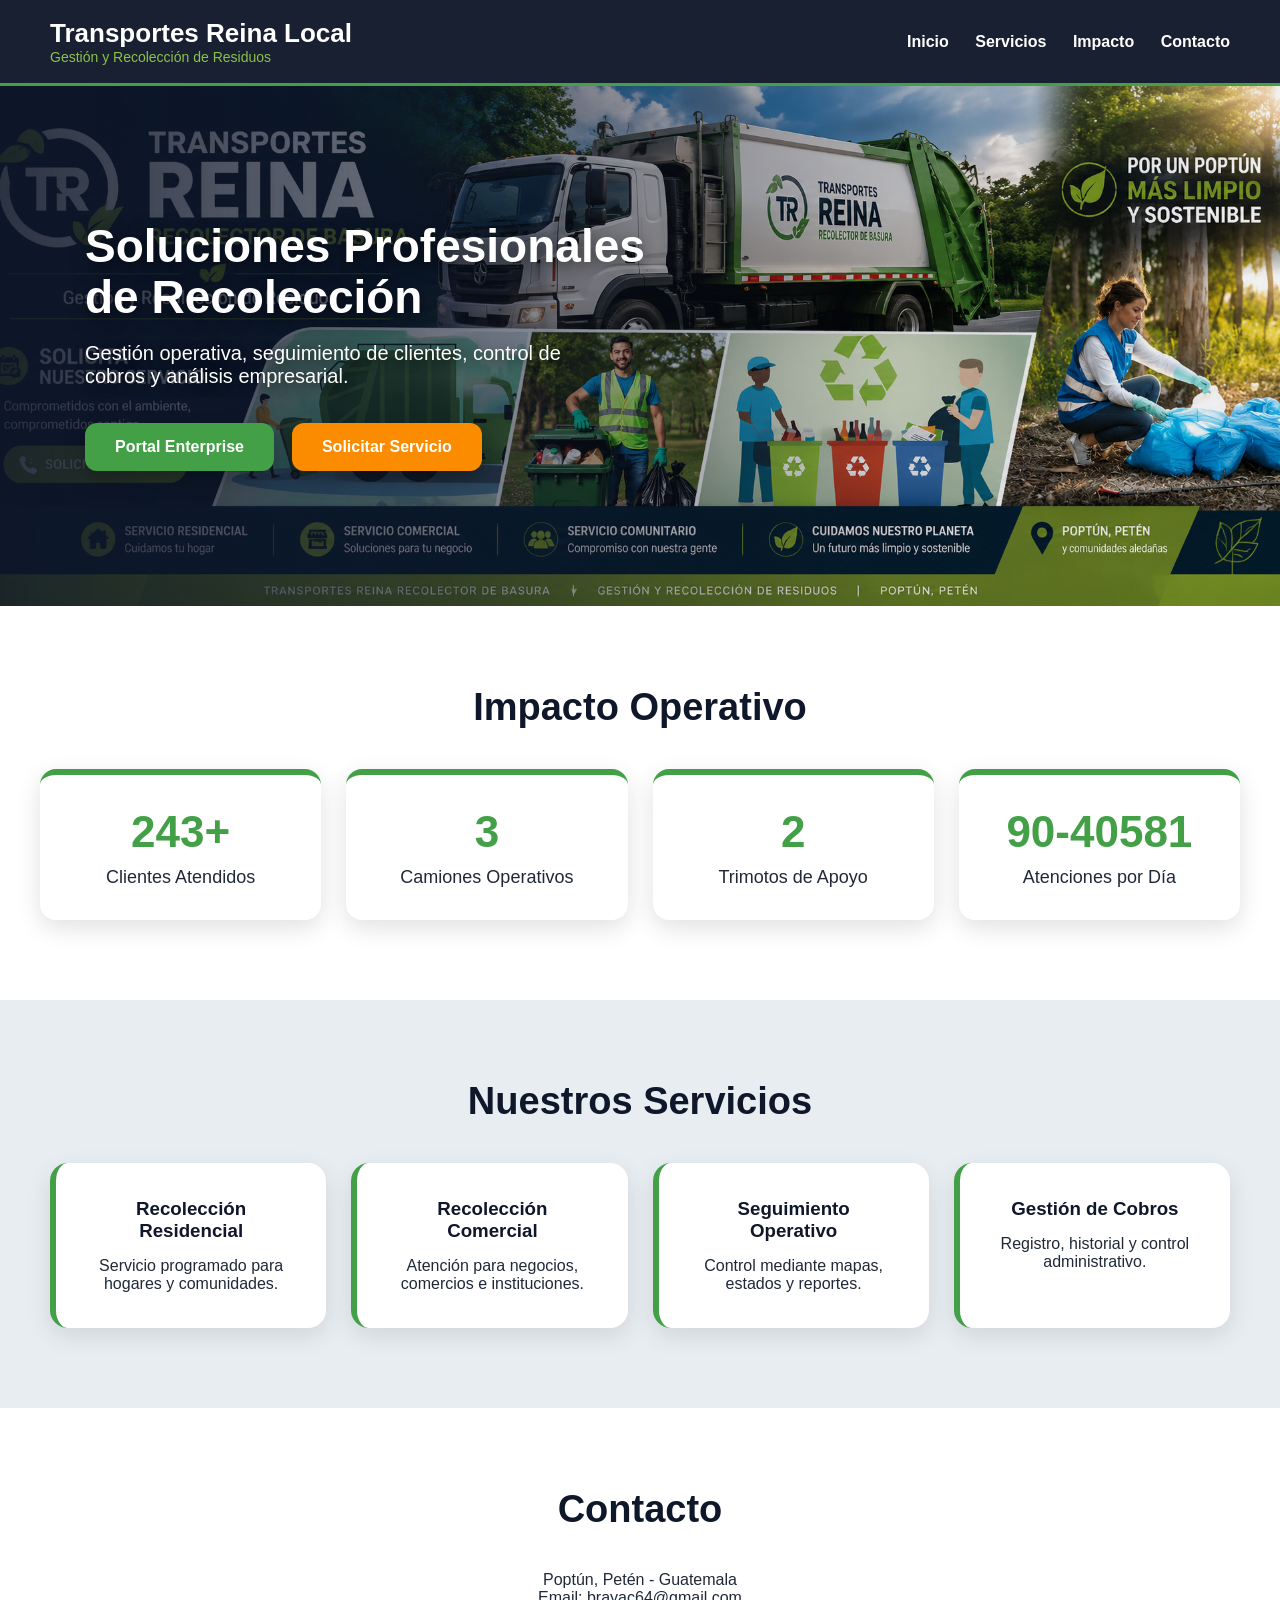
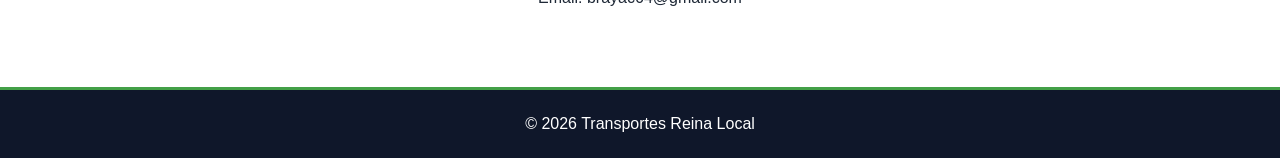
<file: index.html>
<!DOCTYPE html>
<html lang="es">
<head>
<meta charset="UTF-8">
<meta name="viewport" content="width=device-width, initial-scale=1.0">
<title>Transportes Reina Local</title>
<link rel="stylesheet" href="css/style.css">
</head>
<body>

<header>
    <div class="logo">
        <h1>Transportes Reina Local</h1>
        <p>Gestión y Recolección de Residuos</p>
    </div>

    <nav>
        <a href="#inicio">Inicio</a>
        <a href="pages/servicios.html">Servicios</a>
        <a href="#impacto">Impacto</a>
        <a href="#contacto">Contacto</a>
    </nav>
</header>

<section id="inicio" class="hero">
    <div class="slider">
        <img src="assets/banners/banner1.png" class="slide active">
        <img src="assets/banners/banner2.png" class="slide">
        <img src="assets/banners/banner3.png" class="slide">
    </div>

    <div class="hero-content">
        <h2>Soluciones Profesionales de Recolección</h2>
        <p>Gestión operativa, seguimiento de clientes, control de cobros y análisis empresarial.</p>

        <div class="botones">
            <a href="pages/login-enterprise.html" class="btn">Portal Enterprise</a>
            <a href="pages/solicitud.html" class="btn btn-verde">Solicitar Servicio</a>
        </div>
    </div>
</section>

<section id="impacto" class="impacto">
    <h2>Impacto Operativo</h2>

    <div class="impacto-grid">
        <div class="impacto-card">
            <h3>500+</h3>
            <p>Clientes Atendidos</p>
        </div>

        <div class="impacto-card">
            <h3>3</h3>
            <p>Camiones Operativos</p>
        </div>

        <div class="impacto-card">
            <h3>2</h3>
            <p>Trimotos de Apoyo</p>
        </div>

        <div class="impacto-card">
            <h3>90-150</h3>
            <p>Atenciones por Día</p>
        </div>
    </div>
</section>

<section id="servicios" class="servicios">
    <h2>Nuestros Servicios</h2>

    <div class="cards">
        <div class="card">
            <h3>Recolección Residencial</h3>
            <p>Servicio programado para hogares y comunidades.</p>
        </div>

        <div class="card">
            <h3>Recolección Comercial</h3>
            <p>Atención para negocios, comercios e instituciones.</p>
        </div>

        <div class="card">
            <h3>Seguimiento Operativo</h3>
            <p>Control mediante mapas, estados y reportes.</p>
        </div>

        <div class="card">
            <h3>Gestión de Cobros</h3>
            <p>Registro, historial y control administrativo.</p>
        </div>
    </div>
</section>

<section id="contacto" class="contacto">
    <h2>Contacto</h2>
    <p>Poptún, Petén - Guatemala</p>
    <p>Email: brayac64@gmail.com</p>
</section>

<footer>
    <p>© 2026 Transportes Reina Local</p>
</footer>

<script src="js/app.js"></script>
</body>
</html>
</file>
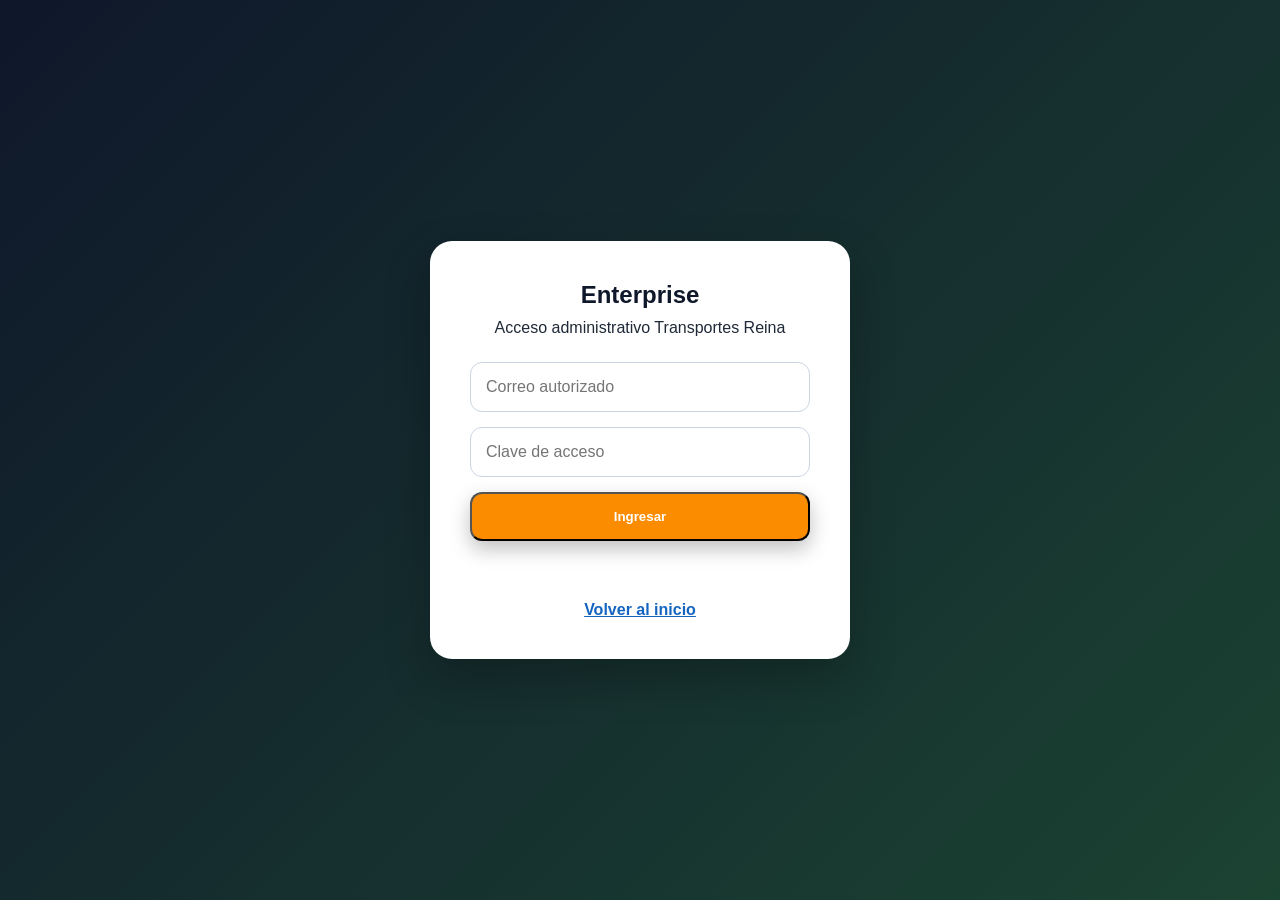
<file: pages/login-enterprise.html>
<!DOCTYPE html>
<html lang="es">
<head>
<meta charset="UTF-8">
<meta name="viewport" content="width=device-width, initial-scale=1.0">
<title>Login Enterprise | Transportes Reina</title>
<link rel="stylesheet" href="../css/style.css">
</head>
<body>

<section class="login-page">
    <div class="login-card">
        <h1>Enterprise</h1>
        <p>Acceso administrativo Transportes Reina</p>

        <form id="loginEnterprise">
            <input type="email" id="email" placeholder="Correo autorizado" required>
            <input type="password" id="password" placeholder="Clave de acceso" required>

            <button type="submit" class="btn btn-verde">Ingresar</button>
            <p id="loginMensaje"></p>
        </form>

        <a href="../index.html">Volver al inicio</a>
    </div>
</section>

<script src="../js/login-enterprise.js"></script>
</body>
</html>
</file>
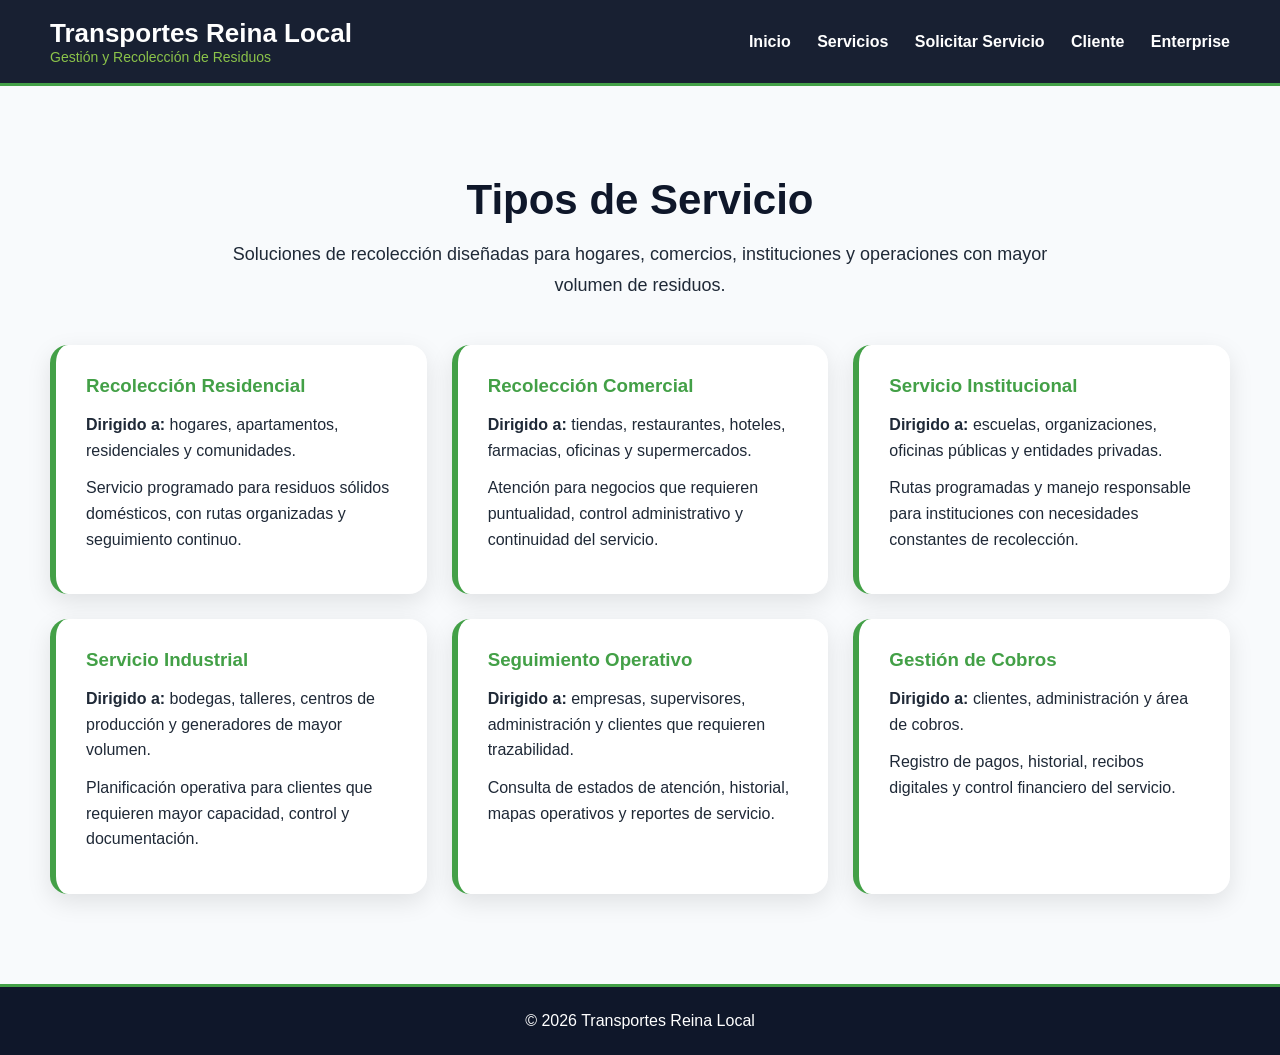
<file: pages/servicios.html>
<!DOCTYPE html>
<html lang="es">
<head>
<meta charset="UTF-8">
<meta name="viewport" content="width=device-width, initial-scale=1.0">
<title>Servicios | Transportes Reina Local</title>
<link rel="stylesheet" href="../css/style.css">
</head>
<body>

<header>
    <div class="logo">
        <h1>Transportes Reina Local</h1>
        <p>Gestión y Recolección de Residuos</p>
    </div>

    <nav>
        <a href="../index.html">Inicio</a>
        <a href="servicios.html">Servicios</a>
        <a href="solicitud.html">Solicitar Servicio</a>
        <a href="login-cliente.html">Cliente</a>
        <a href="login-enterprise.html">Enterprise</a>
    </nav>
</header>

<section class="servicios-detalle">
    <h2>Tipos de Servicio</h2>
    <p class="intro-servicios">
        Soluciones de recolección diseñadas para hogares, comercios,
        instituciones y operaciones con mayor volumen de residuos.
    </p>

    <div class="servicios-lista">

        <article class="servicio-item">
            <h3>Recolección Residencial</h3>
            <p><strong>Dirigido a:</strong> hogares, apartamentos, residenciales y comunidades.</p>
            <p>Servicio programado para residuos sólidos domésticos, con rutas organizadas y seguimiento continuo.</p>
        </article>

        <article class="servicio-item">
            <h3>Recolección Comercial</h3>
            <p><strong>Dirigido a:</strong> tiendas, restaurantes, hoteles, farmacias, oficinas y supermercados.</p>
            <p>Atención para negocios que requieren puntualidad, control administrativo y continuidad del servicio.</p>
        </article>

        <article class="servicio-item">
            <h3>Servicio Institucional</h3>
            <p><strong>Dirigido a:</strong> escuelas, organizaciones, oficinas públicas y entidades privadas.</p>
            <p>Rutas programadas y manejo responsable para instituciones con necesidades constantes de recolección.</p>
        </article>

        <article class="servicio-item">
            <h3>Servicio Industrial</h3>
            <p><strong>Dirigido a:</strong> bodegas, talleres, centros de producción y generadores de mayor volumen.</p>
            <p>Planificación operativa para clientes que requieren mayor capacidad, control y documentación.</p>
        </article>

        <article class="servicio-item">
            <h3>Seguimiento Operativo</h3>
            <p><strong>Dirigido a:</strong> empresas, supervisores, administración y clientes que requieren trazabilidad.</p>
            <p>Consulta de estados de atención, historial, mapas operativos y reportes de servicio.</p>
        </article>

        <article class="servicio-item">
            <h3>Gestión de Cobros</h3>
            <p><strong>Dirigido a:</strong> clientes, administración y área de cobros.</p>
            <p>Registro de pagos, historial, recibos digitales y control financiero del servicio.</p>
        </article>

    </div>
</section>

<footer>
    <p>© 2026 Transportes Reina Local</p>
</footer>

</body>
</html>
</file>
<file: css/style.css>
:root{
    --verde:#43A047;
    --verde-claro:#8BC34A;
    --azul:#1565C0;
    --oscuro:#0F172A;
    --naranja:#FB8C00;
    --claro:#F8FAFC;
    --gris:#E8EDF2;
    --texto:#1F2937;
}

*{
    margin:0;
    padding:0;
    box-sizing:border-box;
    font-family:Segoe UI, Arial, sans-serif;
}

body{
    background:var(--claro);
    color:var(--texto);
}

header{
    background:rgba(15,23,42,.96);
    color:white;
    padding:18px 50px;
    display:flex;
    justify-content:space-between;
    align-items:center;
    position:sticky;
    top:0;
    z-index:100;
    border-bottom:3px solid var(--verde);
}

.logo h1{
    font-size:26px;
}

.logo p{
    font-size:14px;
    color:var(--verde-claro);
}

nav a{
    color:white;
    text-decoration:none;
    margin-left:22px;
    font-weight:600;
}

nav a:hover{
    color:var(--verde-claro);
}

.hero{
    position:relative;
    height:680px;
    overflow:hidden;
}

.slider{
    position:absolute;
    width:100%;
    height:100%;
}

.slide{
    position:absolute;
    width:100%;
    height:100%;
    object-fit:cover;
    opacity:0;
    transition:opacity 1s ease-in-out;
}

.slide.active{
    opacity:1;
}

.hero-content{
    position:relative;
    z-index:10;
    height:100%;
    display:flex;
    flex-direction:column;
    justify-content:center;
    align-items:center;
    text-align:center;
    color:white;
    background:linear-gradient(
        rgba(15,23,42,.25),
        rgba(15,23,42,.65)
    );
    padding:20px;
}

.hero-content h2{
    font-size:56px;
    max-width:1000px;
    margin-bottom:20px;
    text-shadow:0 4px 18px rgba(0,0,0,.6);
}

.hero-content p{
    font-size:22px;
    max-width:850px;
    text-shadow:0 3px 12px rgba(0,0,0,.6);
}

.botones{
    margin-top:35px;
    display:flex;
    gap:18px;
    flex-wrap:wrap;
    justify-content:center;
}

.btn{
    background:var(--verde);
    padding:15px 30px;
    border-radius:12px;
    text-decoration:none;
    color:white;
    font-weight:bold;
    transition:.3s;
    box-shadow:0 8px 20px rgba(0,0,0,.25);
}

.btn:hover{
    transform:translateY(-3px);
    background:var(--azul);
}

.btn-verde{
    background:var(--naranja);
}

.btn-verde:hover{
    background:#e07800;
}

.impacto{
    background:white;
    color:var(--texto);
    padding:80px 40px;
    text-align:center;
}

.impacto h2,
.servicios h2,
.contacto h2{
    margin-bottom:40px;
    font-size:38px;
    color:var(--oscuro);
}

.impacto-grid{
    display:grid;
    grid-template-columns:repeat(auto-fit,minmax(220px,1fr));
    gap:25px;
}

.impacto-card{
    background:white;
    border-radius:16px;
    padding:32px;
    box-shadow:0 8px 25px rgba(0,0,0,.12);
    border-top:6px solid var(--verde);
}

.impacto-card h3{
    font-size:44px;
    color:var(--verde);
}

.impacto-card p{
    margin-top:10px;
    font-size:18px;
}

.servicios{
    padding:80px 50px;
    text-align:center;
    background:var(--gris);
}

.cards{
    display:grid;
    grid-template-columns:repeat(auto-fit,minmax(250px,1fr));
    gap:25px;
}

.card{
    background:white;
    padding:35px;
    border-radius:18px;
    box-shadow:0 8px 25px rgba(0,0,0,.1);
    border-left:6px solid var(--verde);
}

.card h3{
    color:var(--oscuro);
    margin-bottom:15px;
}

.card:hover{
    transform:translateY(-4px);
    transition:.3s;
    border-left-color:var(--naranja);
}

.contacto{
    padding:80px 40px;
    text-align:center;
    background:white;
}

footer{
    background:var(--oscuro);
    color:white;
    text-align:center;
    padding:25px;
    border-top:3px solid var(--verde);
}

@media(max-width:768px){
    header{
        flex-direction:column;
        gap:15px;
        padding:18px;
    }

    nav a{
        margin:8px;
        display:inline-block;
    }

    .hero{
        height:560px;
    }

    .hero-content h2{
        font-size:34px;
    }

    .hero-content p{
        font-size:18px;
    }
}

.cobertura{
    padding:90px 50px;
    background:linear-gradient(135deg,#0F172A,#1B4332);
    color:white;
    text-align:center;
}

.cobertura-texto span{
    color:var(--verde-claro);
    font-weight:bold;
    text-transform:uppercase;
}

.cobertura-texto h2{
    font-size:42px;
    margin:15px 0;
}

.cobertura-texto p{
    max-width:850px;
    margin:auto;
    font-size:19px;
    line-height:1.6;
}

.cobertura-grid{
    margin-top:45px;
    display:grid;
    grid-template-columns:repeat(auto-fit,minmax(220px,1fr));
    gap:25px;
}

.zona{
    background:rgba(255,255,255,.12);
    border:1px solid rgba(255,255,255,.25);
    padding:35px;
    border-radius:18px;
    font-size:24px;
    font-weight:bold;
    transition:.3s;
}

.zona:hover{
    background:var(--verde);
    transform:translateY(-5px);
}

/* Ajuste profesional del banner principal */
.hero{
    height:520px;
}

.hero-content{
    align-items:flex-start;
    text-align:left;
    padding-left:85px;
    padding-right:40px;
    background:linear-gradient(
        90deg,
        rgba(15,23,42,.88) 0%,
        rgba(15,23,42,.60) 35%,
        rgba(15,23,42,.15) 70%,
        rgba(15,23,42,.05) 100%
    );
}

.hero-content h2{
    font-size:46px;
    max-width:580px;
    line-height:1.1;
}

.hero-content h2::first-line{
    color:white;
}

.hero-content p{
    font-size:20px;
    max-width:520px;
}

.botones{
    justify-content:flex-start;
}

@media(max-width:768px){
    .hero{
        height:560px;
    }

    .hero-content{
        align-items:center;
        text-align:center;
        padding:25px;
        background:rgba(15,23,42,.65);
    }

    .botones{
        justify-content:center;
    }
}

/* EMPRESA */

.empresa{
    padding:90px 50px;
    background:white;
    text-align:center;
}

.empresa span{
    color:var(--verde);
    font-weight:bold;
    text-transform:uppercase;
}

.empresa h2{
    font-size:42px;
    margin:15px 0 25px;
    color:var(--oscuro);
}

.empresa p{
    max-width:1000px;
    margin:15px auto;
    line-height:1.8;
    font-size:18px;
}

/* MISION Y VISION */

.mision-vision{
    display:grid;
    grid-template-columns:repeat(auto-fit,minmax(320px,1fr));
    gap:30px;
    padding:70px 50px;
    background:var(--gris);
}

.bloque{
    background:white;
    padding:35px;
    border-radius:18px;
    box-shadow:0 8px 20px rgba(0,0,0,.08);
    border-top:6px solid var(--verde);
}

.bloque h3{
    margin-bottom:20px;
    color:var(--oscuro);
}

/* VALORES */

.valores{
    padding:90px 50px;
    text-align:center;
    background:white;
}

.valores h2{
    margin-bottom:40px;
    font-size:38px;
    color:var(--oscuro);
}

.valores-grid{
    display:grid;
    grid-template-columns:repeat(auto-fit,minmax(250px,1fr));
    gap:25px;
}

.valor{
    background:white;
    border-radius:18px;
    padding:30px;
    box-shadow:0 8px 20px rgba(0,0,0,.08);
    border-bottom:5px solid var(--verde);
}

.valor h3{
    color:var(--verde);
    margin-bottom:15px;
}

.servicios-detalle{
    padding:90px 50px;
    background:var(--claro);
    text-align:center;
}

.servicios-detalle h2{
    font-size:42px;
    color:var(--oscuro);
    margin-bottom:15px;
}

.intro-servicios{
    max-width:850px;
    margin:0 auto 45px;
    font-size:18px;
    line-height:1.7;
}

.servicios-lista{
    display:grid;
    grid-template-columns:repeat(auto-fit,minmax(320px,1fr));
    gap:25px;
    text-align:left;
}

.servicio-item{
    background:white;
    padding:30px;
    border-radius:18px;
    box-shadow:0 8px 25px rgba(0,0,0,.1);
    border-left:6px solid var(--verde);
}

.servicio-item h3{
    color:var(--verde);
    margin-bottom:15px;
}

.servicio-item p{
    margin-bottom:12px;
    line-height:1.6;
}

/* ANIMACIONES KPI Y TARJETAS */

.impacto-card,
.card,
.servicio-item{
    opacity:0;
    transform:translateY(25px);
    animation:fadeUp .8s ease forwards;
}

.impacto-card:nth-child(1),
.card:nth-child(1),
.servicio-item:nth-child(1){ animation-delay:.1s; }

.impacto-card:nth-child(2),
.card:nth-child(2),
.servicio-item:nth-child(2){ animation-delay:.2s; }

.impacto-card:nth-child(3),
.card:nth-child(3),
.servicio-item:nth-child(3){ animation-delay:.3s; }

.impacto-card:nth-child(4),
.card:nth-child(4),
.servicio-item:nth-child(4){ animation-delay:.4s; }

.impacto-card:hover,
.card:hover,
.servicio-item:hover{
    transform:translateY(-8px) scale(1.02);
    box-shadow:0 15px 35px rgba(0,0,0,.18);
}

@keyframes fadeUp{
    to{
        opacity:1;
        transform:translateY(0);
    }
}

.impacto-card h3{
    transition:.3s;
}

.impacto-card:hover h3{
    color:var(--naranja);
    transform:scale(1.08);
}

.enterprise,
.enterprise-tabla{
    padding:80px 50px;
    background:var(--claro);
}

.enterprise h2,
.enterprise-tabla h2{
    text-align:center;
    font-size:38px;
    color:var(--oscuro);
    margin-bottom:40px;
}

.filtros{
    display:flex;
    gap:15px;
    margin-bottom:25px;
    flex-wrap:wrap;
}

.filtros input,
.filtros select{
    padding:14px;
    border:1px solid #cfd8dc;
    border-radius:10px;
    min-width:220px;
}

table{
    width:100%;
    border-collapse:collapse;
    background:white;
    border-radius:16px;
    overflow:hidden;
    box-shadow:0 8px 25px rgba(0,0,0,.08);
}

th{
    background:var(--oscuro);
    color:white;
    padding:16px;
    text-align:left;
}

td{
    padding:16px;
    border-bottom:1px solid #e5e7eb;
}

tr:hover{
    background:#f1f8ee;
}

.modulo-grid{
    display:grid;
    grid-template-columns:repeat(auto-fit,minmax(240px,1fr));
    gap:25px;
    padding:40px 50px;
}

.modulo-card{
    background:white;
    padding:28px;
    border-radius:18px;
    box-shadow:0 8px 25px rgba(0,0,0,.1);
    border-left:6px solid var(--verde);
}

.modulo-card h3{
    color:var(--oscuro);
    margin-bottom:12px;
}

.modulo-card p{
    line-height:1.5;
}

.acciones{
    display:flex;
    gap:12px;
    flex-wrap:wrap;
    margin-top:25px;
}

.btn-mini{
    padding:10px 16px;
    border:none;
    border-radius:10px;
    background:var(--verde);
    color:white;
    font-weight:bold;
    cursor:pointer;
}

.btn-mini.naranja{
    background:var(--naranja);
}

.btn-mini.azul{
    background:var(--azul);
}

.formulario-servicio{
    padding:80px 50px;
    background:var(--claro);
    max-width:1100px;
    margin:auto;
}

.formulario-servicio h2{
    font-size:38px;
    color:var(--oscuro);
    margin-bottom:20px;
    text-align:center;
}

.aviso-pago{
    background:#fff7ed;
    border-left:6px solid var(--naranja);
    padding:18px;
    border-radius:12px;
    margin-bottom:30px;
    font-weight:bold;
}

#formSolicitud{
    display:grid;
    gap:18px;
}

#formSolicitud input,
#formSolicitud select,
#formSolicitud textarea{
    padding:15px;
    border:1px solid #cbd5e1;
    border-radius:12px;
    font-size:16px;
}

#formSolicitud textarea{
    min-height:90px;
}

.label-foto{
    background:white;
    padding:18px;
    border-radius:12px;
    border:1px dashed #94a3b8;
}

#mapaSolicitud{
    height:380px;
    border-radius:18px;
    overflow:hidden;
    box-shadow:0 8px 25px rgba(0,0,0,.15);
}

.terminos-box{
    background:white;
    border-radius:16px;
    padding:22px;
    box-shadow:0 8px 20px rgba(0,0,0,.08);
}

.terminos-box a{
    display:inline-block;
    margin:12px 0;
    color:var(--azul);
    font-weight:bold;
}

.terminos-box label{
    display:block;
    margin-top:10px;
}

#mensajeSolicitud{
    font-weight:bold;
    color:var(--verde);
}

.solicitud-exito{
    min-height:100vh;
    display:flex;
    justify-content:center;
    align-items:center;
    background:linear-gradient(135deg,#0F172A,#1B4332);
    padding:30px;
    text-align:center;
}

.exito-card{
    background:white;
    max-width:720px;
    padding:45px;
    border-radius:24px;
    box-shadow:0 20px 50px rgba(0,0,0,.25);
    border-top:8px solid var(--verde);
}

.exito-card h1{
    color:var(--verde);
    margin-bottom:20px;
}

.exito-card p{
    font-size:18px;
    line-height:1.6;
    margin-bottom:12px;
}

.codigo-solicitud{
    font-size:26px;
    font-weight:bold;
    color:var(--oscuro);
}

.redirigiendo{
    margin-top:20px;
    color:var(--naranja);
    font-weight:bold;
}

.login-page{
    min-height:100vh;
    display:flex;
    justify-content:center;
    align-items:center;
    background:linear-gradient(135deg,#0F172A,#1B4332);
    padding:30px;
}

.login-card{
    background:white;
    width:100%;
    max-width:420px;
    padding:40px;
    border-radius:22px;
    box-shadow:0 20px 45px rgba(0,0,0,.25);
    text-align:center;
}

.login-card h1{
    color:var(--oscuro);
    margin-bottom:10px;
}

.login-card p{
    margin-bottom:25px;
}

.login-card form{
    display:grid;
    gap:15px;
}

.login-card input{
    padding:15px;
    border:1px solid #cbd5e1;
    border-radius:12px;
    font-size:16px;
}

.login-card a{
    display:block;
    margin-top:20px;
    color:var(--azul);
    font-weight:bold;
}

.cliente-modal{
    position:fixed;
    inset:0;
    background:rgba(15,23,42,.78);
    z-index:9999;
    overflow:auto;
    padding:35px;
}

.cliente-perfil{
    background:white;
    max-width:1200px;
    margin:auto;
    border-radius:24px;
    padding:35px;
    position:relative;
    box-shadow:0 20px 60px rgba(0,0,0,.35);
}

.cerrar-modal{
    position:absolute;
    top:18px;
    right:22px;
    border:none;
    background:var(--naranja);
    color:white;
    font-size:28px;
    width:42px;
    height:42px;
    border-radius:50%;
    cursor:pointer;
}

.perfil-header{
    display:flex;
    justify-content:space-between;
    gap:20px;
    align-items:center;
    border-bottom:1px solid #e5e7eb;
    padding-bottom:20px;
    margin-bottom:25px;
}

.estado{
    display:inline-block;
    padding:8px 14px;
    border-radius:999px;
    color:white;
    font-weight:bold;
}

.estado.activo{
    background:var(--verde);
}

.estado.inactivo{
    background:#64748b;
}

.perfil-grid{
    display:grid;
    grid-template-columns:2fr 1fr;
    gap:30px;
}

.foto-cliente{
    width:100%;
    max-height:280px;
    object-fit:cover;
    border-radius:18px;
    margin-bottom:20px;
    box-shadow:0 8px 25px rgba(0,0,0,.15);
}

.perfil-datos,
.perfil-indicadores,
.historial-cliente{
    background:#f8fafc;
    padding:25px;
    border-radius:18px;
}

.perfil-datos p{
    margin:10px 0;
}

.perfil-indicadores{
    display:grid;
    gap:20px;
}

.anillo{
    width:145px;
    height:145px;
    border-radius:50%;
    border:14px solid var(--verde);
    display:flex;
    flex-direction:column;
    justify-content:center;
    align-items:center;
    margin:auto;
    background:white;
    box-shadow:0 8px 25px rgba(0,0,0,.12);
}

.anillo span{
    font-size:28px;
    font-weight:bold;
    color:var(--oscuro);
}

.anillo p{
    font-size:14px;
    margin-top:5px;
}

.historial-cliente{
    margin-top:30px;
}

@media print{
    body *{
        visibility:hidden;
    }

    .cliente-modal,
    .cliente-modal *{
        visibility:visible;
    }

    .cliente-modal{
        position:absolute;
        inset:0;
        background:white;
        padding:0;
    }

    .cerrar-modal,
    .perfil-header button{
        display:none;
    }

    .cliente-perfil{
        box-shadow:none;
        border-radius:0;
    }
}

@media(max-width:900px){
    .perfil-grid{
        grid-template-columns:1fr;
    }

    .perfil-header{
        flex-direction:column;
        align-items:flex-start;
    }
}

.ficha-pro{
    max-width:1180px;
    padding:34px;
}

.ficha-top{
    display:grid;
    grid-template-columns:360px 1fr auto;
    gap:28px;
    align-items:start;
    border-bottom:1px solid #e5e7eb;
    padding-bottom:24px;
    margin-bottom:22px;
}

.foto-ficha-pro{
    width:100%;
    height:230px;
    object-fit:cover;
    border-radius:16px;
    box-shadow:0 8px 25px rgba(0,0,0,.18);
}

.ficha-titulo h2{
    font-size:30px;
    color:var(--oscuro);
}

.resumen-cliente{
    display:grid;
    grid-template-columns:repeat(4,1fr);
    gap:16px;
    margin-bottom:24px;
}

.resumen-cliente div{
    background:white;
    border:1px solid #e5e7eb;
    border-radius:14px;
    padding:16px;
    box-shadow:0 8px 18px rgba(0,0,0,.06);
}

.resumen-cliente span{
    display:block;
    font-size:13px;
    color:#64748b;
    margin-bottom:6px;
}

.resumen-cliente strong{
    color:var(--oscuro);
    font-size:17px;
}

.ficha-grid-pro{
    display:grid;
    grid-template-columns:1fr 1.25fr;
    gap:26px;
}

.info-box,
.indicadores-pro{
    background:#f8fafc;
    border-radius:18px;
    padding:24px;
}

.info-box p{
    margin:11px 0;
}

.indicadores-row{
    display:grid;
    grid-template-columns:repeat(3,1fr);
    gap:16px;
    margin-top:20px;
}

.anillo-pro{
    width:145px;
    height:145px;
    border-radius:50%;
    background:white;
    margin:auto;
    display:flex;
    flex-direction:column;
    justify-content:center;
    align-items:center;
    box-shadow:0 8px 25px rgba(0,0,0,.12);
    text-align:center;
    padding:12px;
}

.anillo-pro.verde{ border:14px solid var(--verde); }
.anillo-pro.azul{ border:14px solid var(--azul); }
.anillo-pro.morado{ border:14px solid #6d28d9; }

.anillo-pro span{
    font-size:29px;
    font-weight:bold;
    color:var(--oscuro);
}

.anillo-pro small{
    font-size:12px;
    font-weight:bold;
}

@media(max-width:1000px){
    .ficha-top,
    .ficha-grid-pro,
    .resumen-cliente{
        grid-template-columns:1fr;
    }

    .indicadores-row{
        grid-template-columns:1fr;
    }
}

.enterprise-body{
    display:flex;
    background:#eef2f7;
}

.enterprise-sidebar{
    width:260px;
    min-height:100vh;
    background:linear-gradient(180deg,#0F172A,#132238);
    color:white;
    position:fixed;
    left:0;
    top:0;
    padding:25px 18px;
    z-index:50;
}

.side-logo h2{
    font-size:22px;
    line-height:1.1;
    margin-bottom:35px;
}

.side-logo span{
    color:var(--naranja);
    font-size:34px;
}

.enterprise-sidebar a{
    display:block;
    color:white;
    text-decoration:none;
    padding:14px 18px;
    border-radius:12px;
    margin-bottom:8px;
    font-weight:600;
}

.enterprise-sidebar a:hover,
.enterprise-sidebar a.activo{
    background:var(--verde);
}

.cerrar-sesion{
    position:absolute;
    bottom:25px;
    left:18px;
    right:18px;
    padding:14px;
    border:none;
    border-radius:12px;
    background:#dc2626;
    color:white;
    font-weight:bold;
    cursor:pointer;
}

.enterprise-main{
    margin-left:260px;
    width:calc(100% - 260px);
    min-height:100vh;
}

.enterprise-topbar{
    position:sticky;
    top:0;
    z-index:100;
}

.enterprise-body{
    overflow-x:hidden;
}
.enterprise-topbar{
    height:90px;
    background:#0F172A;
    color:white;
    display:flex;
    align-items:center;
    justify-content:space-between;
    padding:0 35px;
    border-bottom:3px solid var(--verde);
}

.enterprise-topbar h1{
    font-size:22px;
}

.enterprise-topbar h1 span{
    color:var(--verde-claro);
    font-size:15px;
}

.top-kpis{
    display:flex;
    gap:16px;
}

.top-kpis div{
    background:#17233a;
    padding:12px 18px;
    border-radius:12px;
    min-width:140px;
}

.top-kpis strong{
    display:block;
    font-size:22px;
    color:white;
}

.top-kpis span{
    font-size:12px;
    color:#cbd5e1;
}

.enterprise-section{
    padding:55px 40px;
}

.section-head{
    display:flex;
    justify-content:space-between;
    align-items:center;
    margin-bottom:25px;
}

.enterprise-section h2{
    font-size:34px;
    color:var(--oscuro);
    margin-bottom:25px;
}

#tablaClientes tbody tr{
    cursor:pointer;
}

#tablaClientes tbody tr:hover{
    background:#dcfce7;
}

@media(max-width:1000px){
    .enterprise-sidebar{
        position:relative;
        width:100%;
        min-height:auto;
    }

    .enterprise-main{
        margin-left:0;
        width:100%;
    }

    .enterprise-body{
        display:block;
    }

    .top-kpis{
        flex-wrap:wrap;
    }
}

.analytics-grid{
    display:grid;
    grid-template-columns:repeat(auto-fit,minmax(280px,1fr));
    gap:22px;
    margin-top:30px;
}

.analytics-card{
    background:white;
    border-radius:18px;
    padding:28px;
    box-shadow:0 8px 25px rgba(0,0,0,.10);
    border-left:6px solid var(--naranja);
}

.analytics-card h3{
    color:var(--oscuro);
    margin-bottom:15px;
}

.analytics-card strong{
    display:block;
    font-size:34px;
    color:var(--verde);
    margin-bottom:8px;
}

.analytics-card p{
    color:#334155;
    font-size:16px;
}

.dashboard-resumen{
    display:grid;
    grid-template-columns:repeat(auto-fit,minmax(320px,1fr));
    gap:22px;
    margin-bottom:28px;
}

.dashboard-resumen div{
    background:white;
    padding:24px;
    border-radius:18px;
    box-shadow:0 8px 25px rgba(0,0,0,.10);
    border-left:6px solid var(--verde);
}

.charts-grid{
    display:grid;
    grid-template-columns:repeat(auto-fit,minmax(350px,1fr));
    gap:24px;
}

.chart-card{
    background:white;
    padding:24px;
    border-radius:18px;
    box-shadow:0 8px 25px rgba(0,0,0,.10);
}

.chart-card.grande{
    grid-column:1 / -1;
}

.chart-card canvas{
    width:100% !important;
    height:280px !important;
}

.filtros{
    display:flex;
    gap:14px;
    flex-wrap:wrap;
    margin-bottom:24px;
}

.filtros input,
.filtros select{
    padding:14px;
    border:1px solid #cbd5e1;
    border-radius:10px;
}

.tab-section{
    display:none;
}

.tab-section.active{
    display:block;
}

.chart-modal{
    display:none;
    position:fixed;
    inset:0;
    background:rgba(15,23,42,.78);
    z-index:10000;
    padding:40px;
}

.chart-modal.active{
    display:flex;
    align-items:center;
    justify-content:center;
}

.chart-modal-card{
    background:white;
    width:min(1100px,95vw);
    border-radius:22px;
    padding:30px;
    position:relative;
    box-shadow:0 25px 70px rgba(0,0,0,.35);
}

.chart-modal-card h2{
    margin-bottom:20px;
    color:var(--oscuro);
}

#chartGrande{
    width:100%;
    height:480px;
}

/* FIX DEFINITIVO ENTERPRISE */
.enterprise-sidebar{
    width:180px !important;
}

.enterprise-main{
    margin-left:180px !important;
    width:calc(100vw - 180px) !important;
    min-height:100vh;
}

.enterprise-topbar{
    width:100% !important;
    position:sticky !important;
    top:0;
    z-index:300;
}

.charts-grid{
    grid-template-columns:repeat(auto-fit,minmax(360px,1fr)) !important;
}

.chart-card{
    overflow:hidden;
    cursor:pointer;
}

.chart-card canvas{
    width:100% !important;
    height:280px !important;
}

.chart-modal{
    display:none;
    position:fixed;
    inset:0;
    background:rgba(15,23,42,.82);
    z-index:20000;
    padding:40px;
}

.chart-modal.active{
    display:flex;
    align-items:center;
    justify-content:center;
}

.chart-modal-card{
    background:white;
    width:min(1100px,95vw);
    border-radius:22px;
    padding:30px;
    position:relative;
}

#chartGrande{
    width:100%;
    height:520px;
}

/* =====================================================
   ENTERPRISE FINAL OVERRIDE LIMPIO
   ===================================================== */

body.enterprise-body{
    display:block !important;
    background:#eef2f7 !important;
    overflow-x:hidden !important;
}

.enterprise-sidebar{
    width:220px !important;
    min-height:100vh !important;
    position:fixed !important;
    left:0 !important;
    top:0 !important;
    bottom:0 !important;
    z-index:500 !important;
    padding:25px 16px !important;
}

.enterprise-main{
    margin-left:220px !important;
    width:calc(100vw - 220px) !important;
    min-height:100vh !important;
    overflow-x:hidden !important;
}

.enterprise-topbar{
    position:sticky !important;
    top:0 !important;
    z-index:400 !important;
    width:100% !important;
    min-height:80px !important;
    height:auto !important;
    padding:14px 28px !important;
}

.top-kpis{
    display:flex !important;
    flex-wrap:wrap !important;
    justify-content:flex-end !important;
}

.enterprise-section{
    padding:42px 32px !important;
}

.charts-grid{
    display:grid !important;
    grid-template-columns:repeat(auto-fit,minmax(380px,1fr)) !important;
    gap:24px !important;
    width:100% !important;
}

.chart-card{
    width:100% !important;
    min-width:0 !important;
    overflow:hidden !important;
    cursor:pointer !important;
}

.chart-card canvas{
    width:100% !important;
    max-width:100% !important;
    height:280px !important;
    display:block !important;
}

.chart-card.grande{
    grid-column:1 / -1 !important;
}

.chart-modal{
    display:none !important;
}

.chart-modal.active{
    display:flex !important;
}

#chartGrande{
    width:100% !important;
    height:520px !important;
}

@media(max-width:900px){
    .enterprise-sidebar{
        position:relative !important;
        width:100% !important;
        min-height:auto !important;
    }

    .enterprise-main{
        margin-left:0 !important;
        width:100% !important;
    }
}

/* CENTRADO FINAL ENTERPRISE */
.enterprise-section{
    max-width:1600px !important;
    margin:0 auto !important;
    padding:42px 48px !important;
}

.enterprise-topbar{
    padding-left:48px !important;
    padding-right:48px !important;
}

.charts-grid{
    grid-template-columns:repeat(auto-fit,minmax(420px,1fr)) !important;
}

.chart-card.grande{
    grid-column:1 / -1 !important;
}


.paginacion-clientes{
    margin-top:18px;
    display:flex;
    justify-content:center;
    align-items:center;
    gap:18px;
}

.paginacion-clientes button{
    padding:10px 18px;
    border:none;
    border-radius:10px;
    background:var(--verde);
    color:white;
    font-weight:bold;
    cursor:pointer;
}

.paginacion-clientes button:disabled{
    background:#94a3b8;
    cursor:not-allowed;
}

@media print{
    @page{
        size:letter portrait;
        margin:8mm;
    }

    body *{
        visibility:hidden !important;
    }

    .cliente-modal,
    .cliente-modal *{
        visibility:visible !important;
    }

    .cliente-modal{
        position:absolute !important;
        inset:0 !important;
        padding:0 !important;
        background:white !important;
        overflow:visible !important;
    }

    .cliente-perfil{
        width:100% !important;
        max-width:100% !important;
        padding:10px !important;
        margin:0 !important;
        box-shadow:none !important;
        border-radius:0 !important;
        transform:scale(.78);
        transform-origin:top left;
    }

    .cerrar-modal,
    .cliente-perfil button{
        display:none !important;
    }

    .foto-ficha-pro{
        height:150px !important;
    }

    .ficha-top{
        grid-template-columns:220px 1fr !important;
        gap:15px !important;
        margin-bottom:10px !important;
        padding-bottom:10px !important;
    }

    .resumen-cliente{
        grid-template-columns:repeat(4,1fr) !important;
        gap:8px !important;
        margin-bottom:10px !important;
    }

    .resumen-cliente div{
        padding:8px !important;
    }

    .ficha-grid-pro{
        grid-template-columns:1fr 1fr !important;
        gap:10px !important;
    }

    .info-box,
    .indicadores-pro,
    .historial-cliente{
        padding:10px !important;
    }

    .anillo-pro{
        width:95px !important;
        height:95px !important;
        border-width:8px !important;
    }

    .anillo-pro span{
        font-size:18px !important;
    }

    .historial-cliente{
        margin-top:10px !important;
    }

    th,td{
        padding:6px !important;
        font-size:11px !important;
    }
}

/* RESET FINAL ENTERPRISE - NO TOCAR ARRIBA */
body.enterprise-body{
    margin:0 !important;
    padding:0 !important;
    display:block !important;
    background:#eef2f7 !important;
    overflow-x:hidden !important;
}

.enterprise-sidebar{
    width:180px !important;
    position:fixed !important;
    left:0 !important;
    top:0 !important;
    bottom:0 !important;
    min-height:100vh !important;
    z-index:500 !important;
}

.enterprise-main{
    margin-left:180px !important;
    width:calc(100vw - 180px) !important;
    max-width:none !important;
    min-height:100vh !important;
    overflow-x:hidden !important;
}

.enterprise-topbar{
    width:100% !important;
    position:sticky !important;
    top:0 !important;
    z-index:400 !important;
}

.enterprise-section{
    width:100% !important;
    max-width:1500px !important;
    margin:0 auto !important;
    padding:40px 50px !important;
}

table{
    width:100% !important;
}

@media print{
    .historial-cliente{
        display:none !important;
    }

    .cliente-perfil{
        transform:scale(.86) !important;
        transform-origin:top left !important;
    }

    .cliente-modal{
        overflow:hidden !important;
    }
}

/* ENTERPRISE ADAPTATIVO SIN ZOOM */
.enterprise-sidebar{
    width:190px !important;
}

.enterprise-main{
    margin-left:190px !important;
    width:calc(100vw - 190px) !important;
}

.enterprise-section{
    max-width:1450px !important;
    margin:0 auto !important;
    padding:38px 36px !important;
}

.charts-grid{
    grid-template-columns:repeat(auto-fit,minmax(360px,1fr)) !important;
}

.chart-card canvas{
    width:100% !important;
    height:280px !important;
}

.chart-modal-card{
    width:min(1000px,92vw) !important;
}

#chartGrande{
    width:100% !important;
    height:520px !important;
}

.acciones-solicitud{
    margin-top:24px;
    display:flex;
    gap:14px;
    justify-content:flex-end;
}

.btn-mini.verde{ background:var(--verde); color:white; }
.btn-mini.rojo{ background:#dc2626; color:white; }

/* MODULOS ENTERPRISE: CLIENTES, COBROS Y OPERATIVO */
.tabla-scroll{overflow:auto;border-radius:16px}.tabla-scroll table{min-width:820px}
.acciones-tabla{display:flex;gap:6px}.acciones-tabla .btn-mini{padding:7px 10px;font-size:12px}
.metricas-grid{display:grid;grid-template-columns:repeat(auto-fit,minmax(170px,1fr));gap:14px;margin:20px 0}
.metrica-card{background:white;border-radius:14px;padding:18px;box-shadow:0 5px 16px rgba(15,23,42,.08);border-left:5px solid var(--verde)}
.metrica-card span{display:block;color:#64748b;font-size:13px}.metrica-card strong{display:block;font-size:25px;margin-top:5px;color:var(--oscuro)}
.ficha-tabs{display:flex;gap:8px;flex-wrap:wrap;margin:18px 0}.ficha-tabs button.active{background:var(--oscuro)}
.ficha-panel{display:none}.ficha-panel.active{display:block}
.form-grid{display:grid;grid-template-columns:repeat(auto-fit,minmax(190px,1fr));gap:14px}
.form-grid label{display:grid;gap:6px;font-weight:700;color:#334155}.form-grid input,.form-grid select,.form-grid textarea{padding:11px;border:1px solid #cbd5e1;border-radius:9px;font:inherit;background:white}
.mapa-editor,.mapa-operativo{height:440px;border-radius:16px;overflow:hidden;border:1px solid #cbd5e1;box-shadow:0 6px 20px rgba(15,23,42,.1)}
.coordenadas-editor{display:grid;grid-template-columns:1fr 1fr auto;gap:10px;margin-top:12px}.coordenadas-editor input{padding:10px;border:1px solid #cbd5e1;border-radius:8px}
.operativo-layout{display:grid;grid-template-columns:minmax(560px,1.2fr) minmax(360px,.8fr);gap:22px;align-items:start}.panel-operativo{min-width:0}
.tabla-clientes-operativo{max-height:520px}.subtitulo{margin:28px 0 12px}.meses-grid{display:grid;grid-template-columns:repeat(6,1fr);gap:8px;margin:16px 0}.mes-estado{padding:12px 6px;border-radius:10px;text-align:center;background:#e2e8f0}.mes-estado.pagado{background:#bbf7d0;color:#166534}.mes-estado.atrasado{background:#fecaca;color:#991b1b}.mes-estado.pendiente{background:#fef08a;color:#854d0e}
@media(max-width:1050px){.operativo-layout{grid-template-columns:1fr}.enterprise-section{padding:24px 18px!important}.meses-grid{grid-template-columns:repeat(4,1fr)}}
</file>
